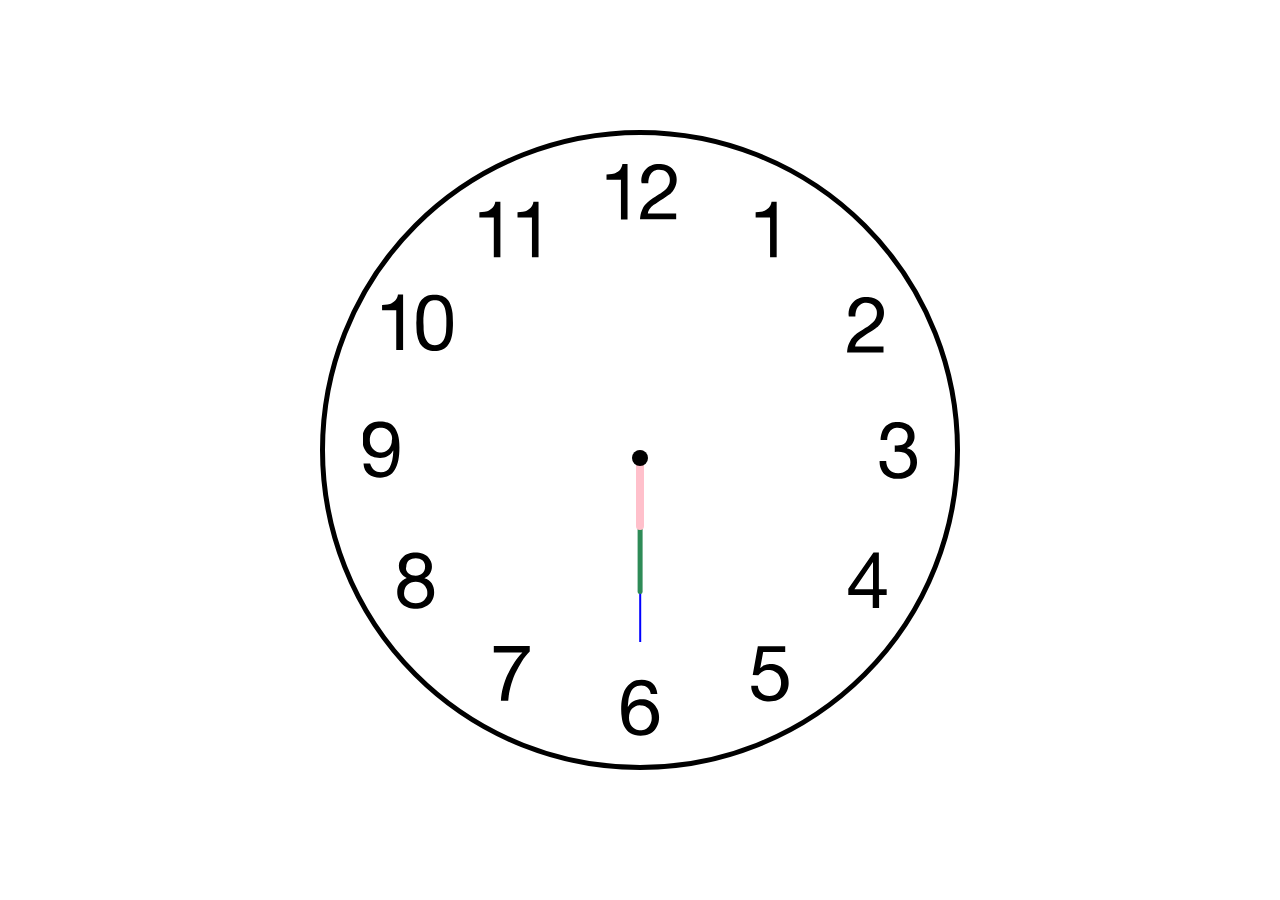
<file: analog saat/index.html>
<!DOCTYPE html>
<html lang="en">
<head>
    <meta charset="UTF-8">
    <meta name="viewport" content="width=device-width, initial-scale=1.0">
    <title>Analog Saat</title>
    <link rel="stylesheet" href="style.css">
</head>
<body>
    <div class="clock">
        <div class="secs"></div>
        <div class="mins"></div>
        <div class="hours"></div>
        <div class="dot"></div>

    </div>
    <script src="script.js"></script>
</body>
</html>
</file>
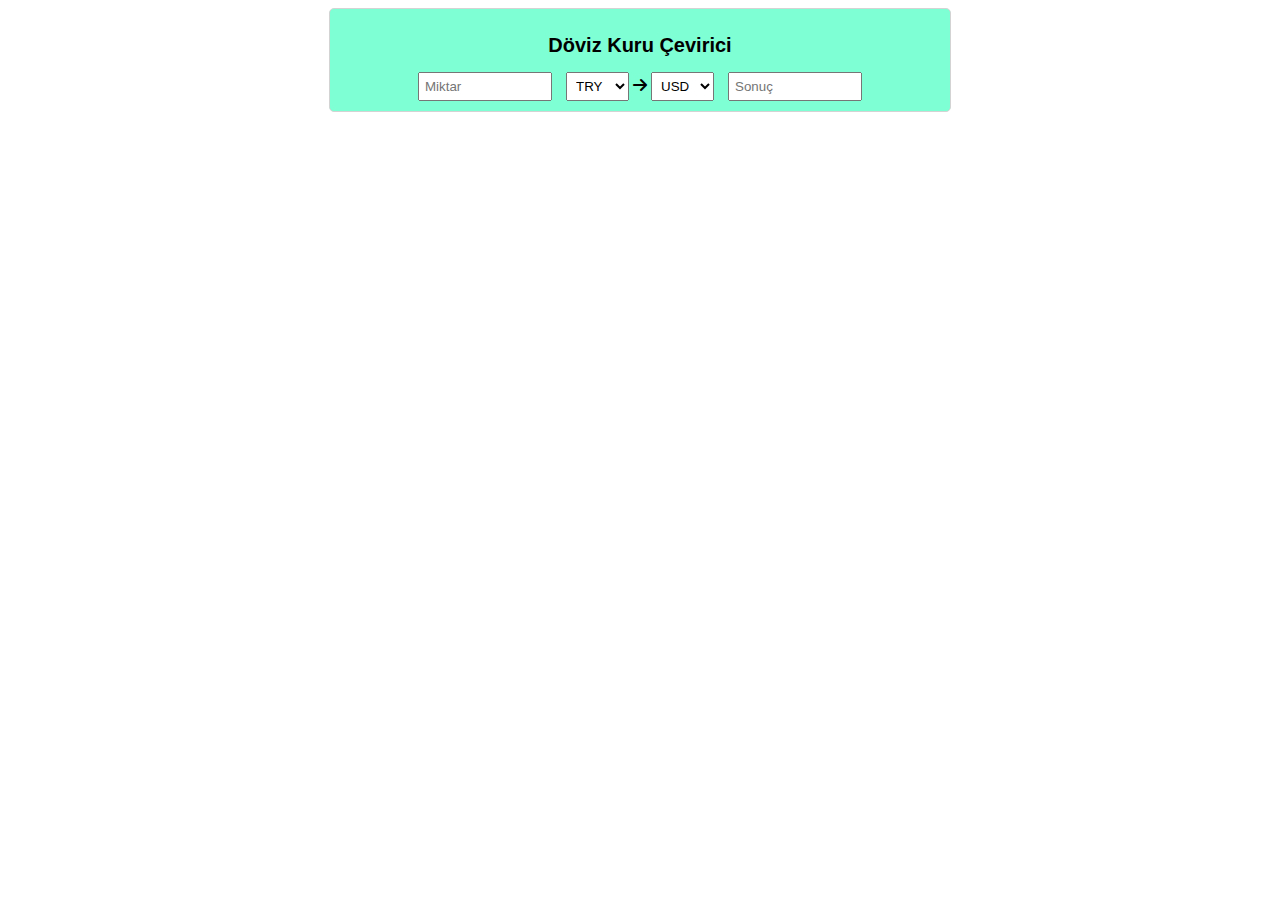
<file: döviz uygulaması/index.html>
<!DOCTYPE html>
<html lang="en">
<head>
    <meta charset="UTF-8">
    <meta name="viewport" content="width=device-width, initial-scale=1.0">
    <title>Döviz Kuru Uygulaması </title>
    <link rel="stylesheet" href="https://cdnjs.cloudflare.com/ajax/libs/font-awesome/6.6.0/css/all.min.css">
    <link rel="stylesheet" href="style.css">
<body>
    <div id="container">
        <div id="main">
            <div class="header-wrapper">
                <h4>Döviz Kuru Çevirici</h4>
            </div>
            <div class="content-wrapper">
                <input id="amount" type="number"
                placeholder="Miktar"/>

                <select id="firstCurrencyOption">
                   <option>USD</option>
                   <option>EUR</option>
                   <option>JPY</option>
                   <option>BGN</option>
                   <option>CZK</option>
                   <option>DKK</option>
                   <option>GBD</option>
                   <option>HUF</option>
                   <option>PLN</option>
                   <option>RON</option>
                   <option>SEK</option>
                   <option>CHF</option>
                   <option>ISK</option>
                   <option>NOK</option>
                   <option>HRK</option>
                   <option>RUB</option>
                   <option selected>TRY</option>
                   <option>AUD</option>
                   <option>BRL</option>
                   <option>CAD</option>
                   <option>CNY</option>
                   <option>HKD</option>
                   <option>IDR</option>
                   <option>ILS</option>
                   <option>INR</option>
                   <option>KRW</option>
                   <option>MXN</option>
                   <option>MYR</option>
                   <option>NZD</option>
                   <option>PHP</option>
                   <option>SGD</option>
                   <option>THB</option>
                   <option>ZAR</option>
                </select>

                <i class="fa-solid fa-arrow-right"></i>

                <select id="secondCurrencyOption">
                    <option>USD</option>
                    <option>EUR</option>
                    <option>JPY</option>
                    <option>BGN</option>
                    <option>CZK</option>
                    <option>DKK</option>
                    <option>GBD</option>
                    <option>HUF</option>
                    <option>PLN</option>
                    <option>RON</option>
                    <option>SEK</option>
                    <option>CHF</option>
                    <option>ISK</option>
                    <option>NOK</option>
                    <option>HRK</option>
                    <option>RUB</option>
                    <option>TRY</option>
                    <option>AUD</option>
                    <option>BRL</option>
                    <option>CAD</option>
                    <option>CNY</option>
                    <option>HKD</option>
                    <option>IDR</option>
                    <option>ILS</option>
                    <option>INR</option>
                    <option>KRW</option>
                    <option>MXN</option>
                    <option>MYR</option>
                    <option>NZD</option>
                    <option>PHP</option>
                    <option>SGD</option>
                    <option>THB</option>
                    <option>ZAR</option>
                 </select>

                 <input type="number" id="result" 
                 readonly placeholder="Sonuç" />

            </div>
        </div>
    </div>
    <script src="currency.js"></script>
    <script src="main.js"></script>
</body>
</html>
</file>
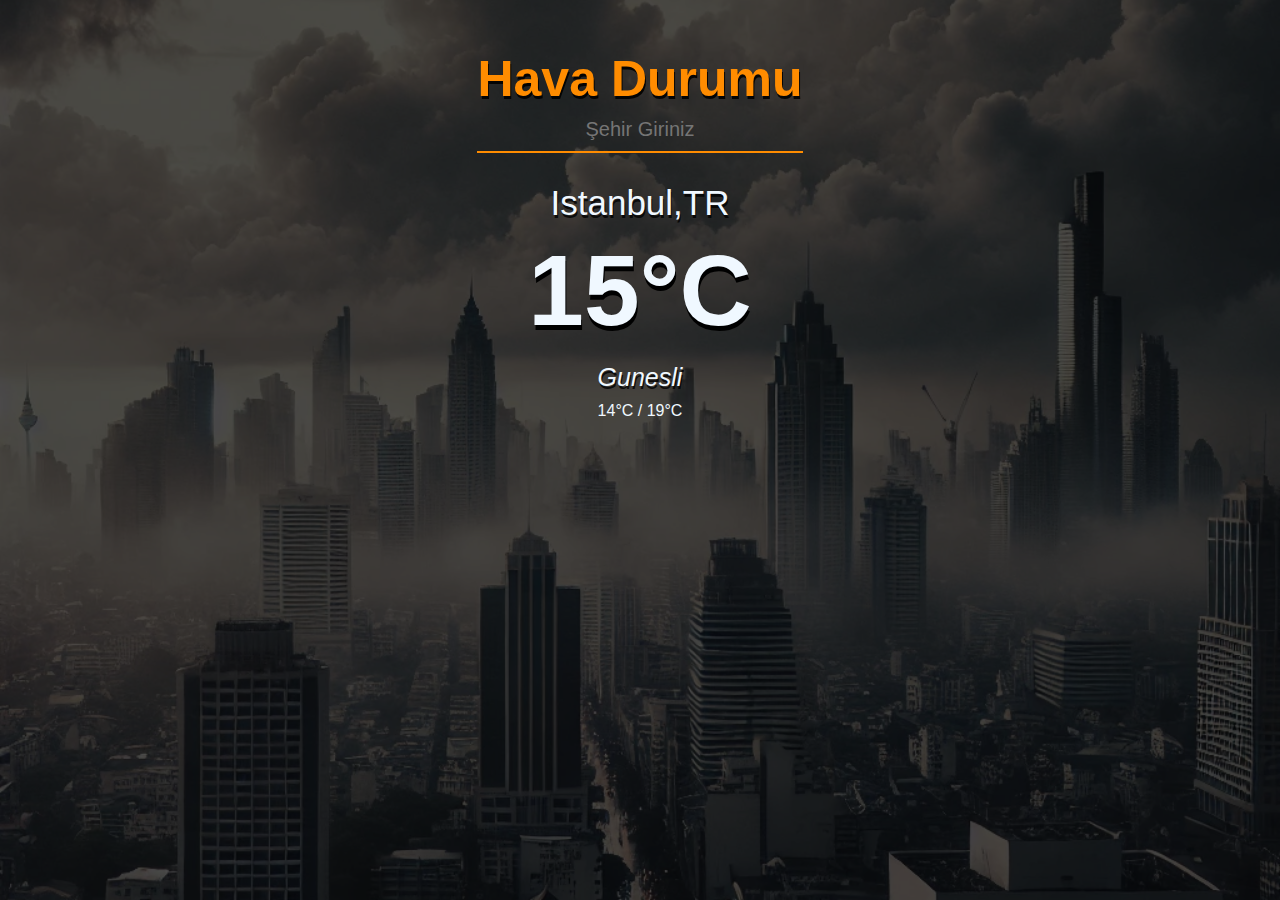
<file: hava durumu/index.html>
<!DOCTYPE html>
<html lang="tr">
<head>
    <meta charset="UTF-8">
    <meta name="viewport" content="width=device-width, initial-scale=1.0">
    <meta http-equiv="X-UA-Compatible" content="ie-edge">
    <title>Hava Durumu</title>
    <link rel="stylesheet" href="style.css">
</head>
<body>
    <div class="app">
        <div class="header">
        <h1>Hava Durumu</h1>
        <input type="text" id="searchBar" placeholder="Şehir Giriniz">
    </div>
    <div class="content">
        <div class="city">Istanbul,TR</div>
        <div class="temp">15°C</div>
        <div class="desc">Gunesli</div>
        <div class="minmax">14°C / 19°C</div>

    </div>
</div>
        <script src="script.js"></script>
</body>
</html>
</file>
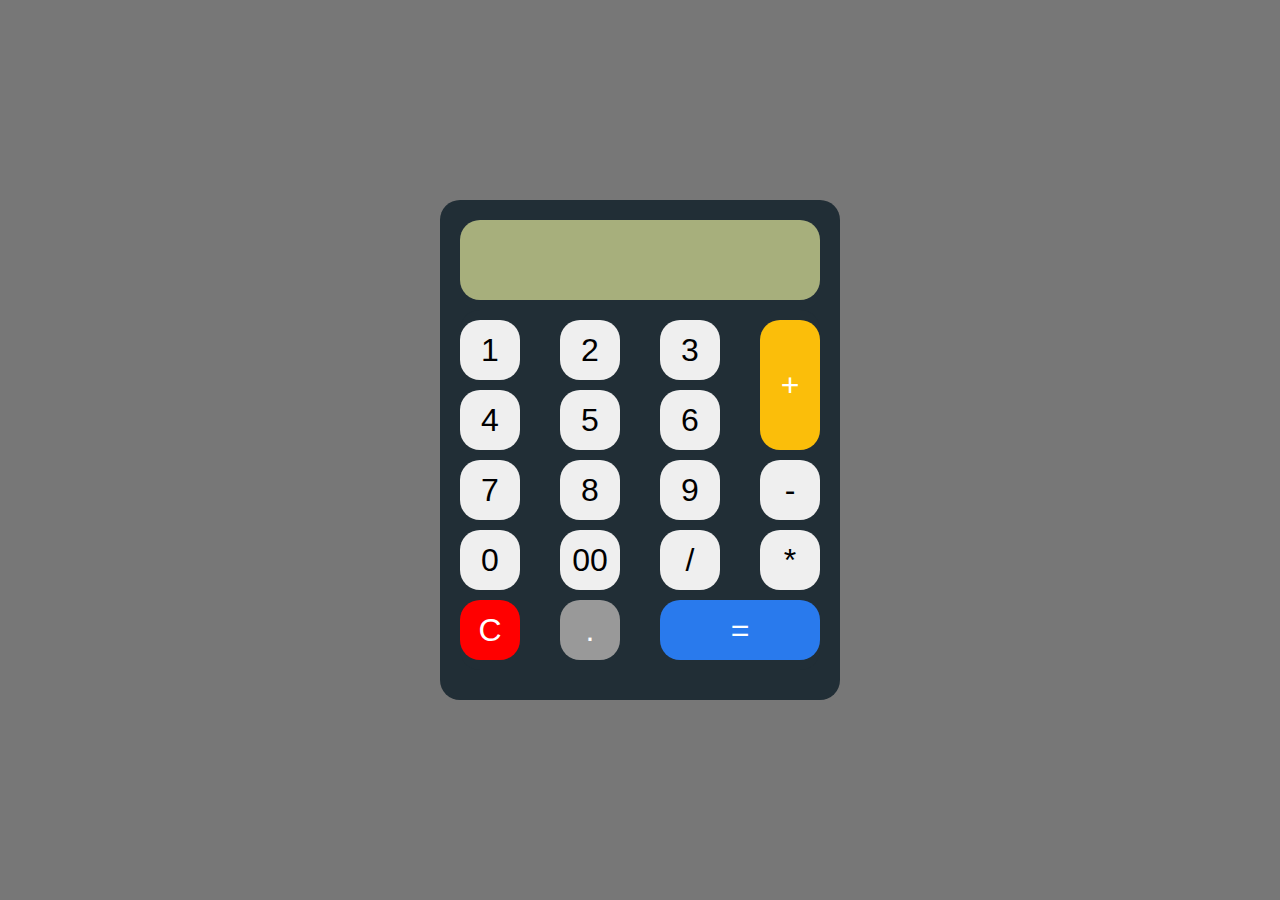
<file: js Hesap makinesi/index.html>
<!DOCTYPE html>
<html lang="tr">
<head>
    <meta charset="UTF-8">
    <meta http-equiv="X-UA-Compatible" content="IE=edge">
    <meta name="viewport" content="width=device-width, initial-scale=1.0">
    <title>Hesap Makinesi</title>
    <link rel="stylesheet" href="calculyator.css" class="">
</head>
<body>
    <section>
        <input type="text" class="inner">
        <div class="first">
            <button type="button" class="zero" id="btn" data-num="0">0</button>
            <button type="button" class="one" id="btn" data-num="1">1</button>
            <button type="button" class="two" id="btn" data-num="2">2</button>
            <button type="button" class="three" id="btn" data-num="3">3</button>
            <button type="button" class="four" id="btn" data-num="4">4</button>
            <button type="button" class="five" id="btn" data-num="5">5</button>
            <button type="button" class="six" id="btn" data-num="6">6</button>
            <button type="button" class="seven" id="btn" data-num="7">7</button>
            <button type="button" class="eight" id="btn" data-num="8">8</button>
            <button type="button" class="nine" id="btn" data-num="9">9</button>
            <button type="button" class="zero2" id="btn" data-num="00">00</button>
            <button type="button" class="plus" id="btn" data-num="+">+</button>
            <button type="button" class="minus" id="btn" data-num="-">-</button>
            <button type="button" class="div" id="btn" data-num="/">/</button>
            <button type="button" class="mul" id="btn" data-num="*">*</button>
            <button type="button" class="dot" id="btn" data-num=".">.</button>
            <button type="button" class="clear">C</button>
            <button type="button" class="equal">=</button>

        </div>
    </section>
    <script src="calculyator.js"></script>
</body>
</html>
</file>
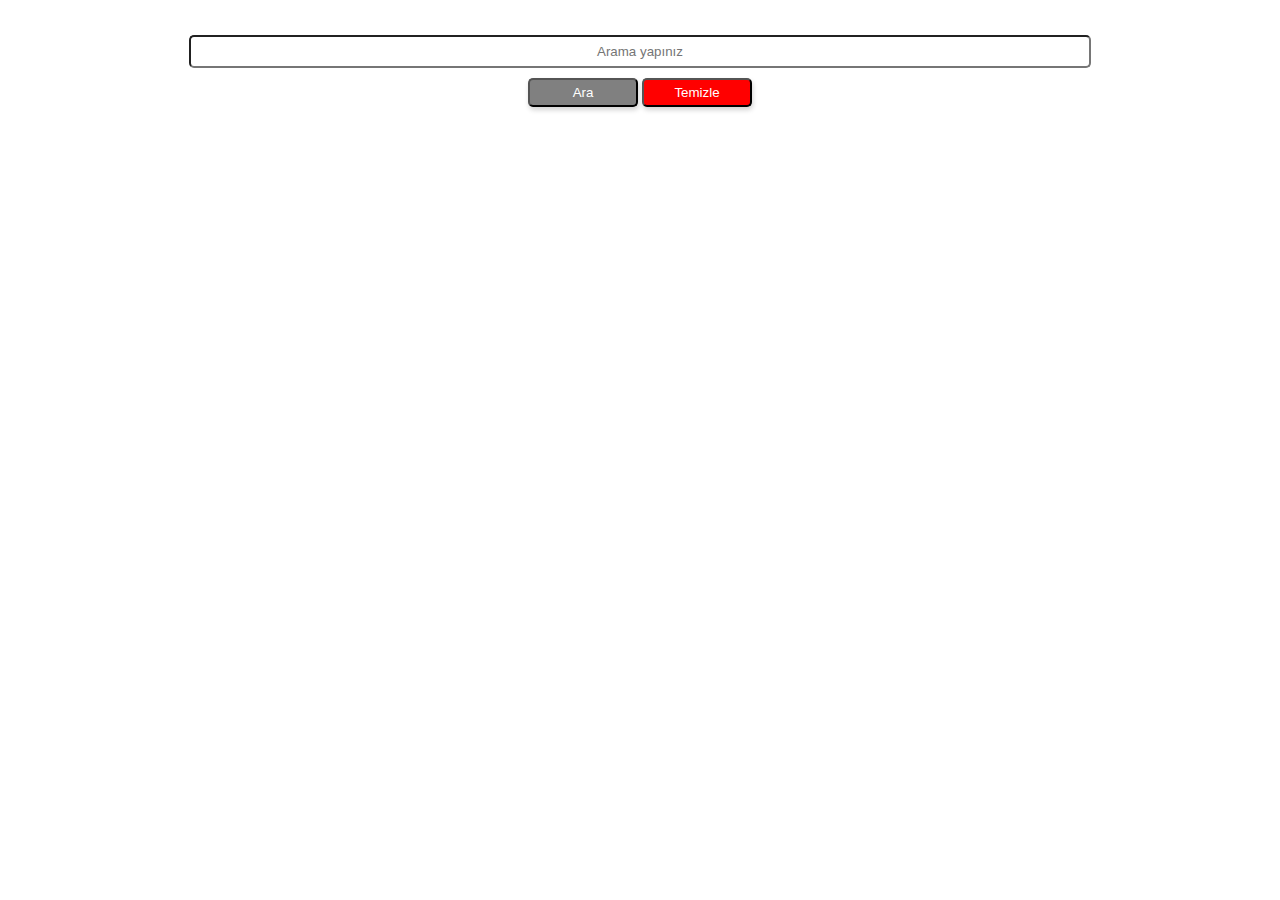
<file: Resim bulma uygulaması/resimbul.html>
<!DOCTYPE html>
<html lang="tr">
<head>
    <meta charset="UTF-8">
    <meta name="viewport" content="width=device-width, initial-scale=1.0">
    <title>Resim Arama Uygulaması</title>
    <link rel="stylesheet" href="style.css">
</head>
<body>

    <div>
        <div class="form-wrapper">
            <form id="form">
                <input  id="searchInput" "text" placeholder="Arama yapınız"/>

                <div class="button-wrapper">
                    <button id="searchButton">Ara</button>
                    <button id="clearButton">Temizle</button>
                </div>

            </form>
        </div>
        <div class="imagelist-wrapper">
            <!---Resimler-->
        
        </div>
    </div>




    <script src="resimbul.js"></script>
</body>
</html>
</file>
<file: analog saat/style.css>
*{
    margin: 0;
    padding: 0;
    box-sizing: border-box;
}

body{
    height: 100vh;
    display: flex;
    justify-content: center;
    align-items: center;
}

.clock{
    position: relative;
    width: 40rem;
    height: 40rem;
    border: 5px solid black;
    border-radius: 50%;
    background: url(ios_clock.svg) center;
    background-repeat: no-repeat;
    background-size: 88%;
 }

 .secs {
    position: absolute;
    top: 50%;
    left: 50%;
    height: 12rem;
    width: .1rem;
    background-color: blue;
    transform: translateX(-50%);
    transform-origin: 25% 0;
 }

 .mins {
    position: absolute;
    top: 50%;
    left: 50%;
    height: 9rem;
    width: .3rem;
    border-radius: 20px;
    background-color: seagreen;
    transform: translateX(-50%);
    transform-origin: 25% 0;

 }

 .hours {
    position: absolute;
    top: 50%;
    left: 50%;
    height: 5rem;
    width: .5rem;
    background-color: pink;
    border-radius: 15px;
    transform: translateX(-50%);
    transform-origin: 25% 0;
 }

 .dot {
    position: absolute;
    top: 50%;
    left: 50%;
    height: 1rem;
    width: 1rem;
    border-radius: 50%;
    background-color: black;
    transform: translateX(-50%);
 }
</file>
<file: döviz uygulaması/style.css>
#container{
    display: flex;
    flex-direction: column;
    align-items: center;
    justify-content: center;
}

#main {
    display: flex;
    flex-direction: column;
    align-items: center;
    border: 1px solid lightgray;
    width: 600px;
    height: auto;
    padding: 10px;
    border-radius: 5px;
    background-color: aquamarine;
    justify-content: center;
}

.header-wrapper{
    display: flex;
    flex-direction: column;
    align-items: center;
}
.header-wrapper > h4{
    margin: 15px ;
    font-family: Arial, Helvetica, sans-serif;
    font-size: 20px;
}

input{
    padding: 5px;
    margin: 0px 10px;
    width: 120px;
}

select{
    padding: 5px;
}
</file>
<file: hava durumu/style.css>
*{ margin: 0px;  padding: 0px; box-sizing: border-box; }

body{
    font-family: Arial, Helvetica, sans-serif;
    color: aliceblue;
    background-image: url('DALL·E\ 2024-10-17\ 13.11.32\ -\ A\ cityscape\ with\ overcast\ skies\,\ featuring\ tall\ buildings\ and\ a\ cloudy\ atmosphere.\ The\ scene\ includes\ a\ mix\ of\ modern\ skyscrapers\ and\ older\ architectu.webp');
    background-position: center;
    background-repeat: no-repeat;
    background-size: cover;
    height: 100vh;
}
.app{
    display: flex;
    flex-direction: column;
    align-items: center;
    text-align: center;
    background: rgba(0, 0,0, .7);
    height: 100vh;
}

.header{ padding: 50px 20px 30px 20px;}
.header h1{
    font-size: 50px;
    color: darkorange;
    text-shadow: 1px 3px rgba(0, 0, 0, .9) ;
}

.header input{
    width: 100%;
    padding: 10px;
    background: transparent;
    border: 0;
    outline: 0;
    border-bottom: 2px solid darkorange;
    text-align: center;
    font-size: 20px;
    color: white;
}
.city{
    font-size: 35px;
    font-weight: 500;
    margin-bottom: 10px;
    text-shadow: 1px 3px rgba(0, 0, 0, .8);
}

.temp{
    font-size: 100px;
    font-weight: 700;
    margin-bottom: 15px;
    text-shadow: 1px 5px rgba(0,0,0,1);
}
.desc{
    font-size: 25px;
    font-style: italic;
    text-shadow: 1px 3px rgba(0, 0, 0, .8);
    margin-bottom: 10px;

}

.minmX{
    font-size: 24px;
    text-shadow: 1px 3px rgba(0, 0, 0, .8);
}
</file>
<file: js Hesap makinesi/calculyator.css>
*{
    margin: 0;
    padding: 0;
    box-sizing: border-box;
}
body{
    display: flex;
    justify-content: center;
    align-items: center;
    background: #777;
    min-height: 100vh;
}
section{
    position: relative;
    width: 400px;
    height: 500px;
    background: #212e36;
    border-radius: 20px;
    display: flex;
    justify-content: center;
    align-items: center;
}
.inner{
    position: absolute;
    border-radius: 20px;
    display: flex;
    justify-content: center;
    align-items: center;
    width: 360px;
    height: 80px;
    font-size: 2em;
    text-align: right;
    background: #a7af7c;
    top: 20px;
    border: none;
    outline: none;
}
.first{
    position: relative;
    display: flex;
    justify-content: center;
    align-items: center;
    width: 360px;
    height: 360px;
    background: #212e36;
    top: 40px;
    border-radius: 20px;
}
button{
    position: absolute;
    width: 60px;
    height: 60px;
    font-size: 2em;
    border-radius: 20px;
    border: none;
    outline: none;
}
.equal{
    bottom: 10px;
    right: 10px;
    top: 290px;
    width: 160px;
    left: 200px;
    background: #297aed;
    color: white;
}
.clear{
    bottom: 10px;
    right: 80px;
    top: 290px;
    left: 0px;
    background: #ff0000;
    color: white;
}
.one{
   top: 10px;
   left: 0px;
}
.two{
    top: 10px;
    left: 100px;
}
.three{
    top: 10px;
    left: 200px;
}
.plus{
    top: 10px;
    left: 300px;
    height: 130px;
    background: #fbbe0a;
    color: white;
}
.four{
    top: 80px;
    left: 0px;
}
.five{
    top: 80px;
    left: 100px;
}
.six{
    top: 80px;
    left: 200px;
}
.minus{
    top: 150px;
    left: 300px;
}
.dot{
    top: 290px;
    left: 100px;
    background: #999;
    color: white;
}
.seven{
    top: 150px;
    left: 0px;
}
.eight{
    top: 150px;
    left: 100px;
}
.nine{
    top: 150px;
    left: 200px;
}
.mul{
    top:220px;
    left: 300px;
}
.div{
    top: 220px;
    left: 200px;
}
.zero{
    top: 220px;
    left: 0px;
}
.zero2{
    top: 220px;
    left: 100px;
}
</file>
<file: Resim bulma uygulaması/style.css>
.form-wrapper{
    display: flex;
    flex-direction: column;
    width: 100%;
    margin: 35px 0px;
}

#form {
    display: flex;
    flex-direction: column;
    align-items: center;
}

#searchInput{
    width: 70%;
    padding: 7px;
    border-radius: 5px;
    text-align: center;
}

.button-wrapper{
    margin: 10px 0px;
}

#searchButton{
    width: 110px;
    border-radius: 5px;
    padding: 5px;
    background-color: gray;
    color: white;
    box-shadow: 1px 3px 5px lightgray;
}

#clearButton{
    width: 110px;
    border-radius: 5px;
    padding: 5px;
    background-color: red;
    color: white;
    box-shadow: 1px 3px 5px lightgray;
}

.imagelist-wrapper{
    display: flex;
    flex-direction: row;
    flex-wrap: wrap;
    justify-content: center;

}

.imagelist-wrapper > .card{
    margin: 20px;
    border: 1px solid grey;
    padding: 10px;
    border-radius: 5px;
    box-shadow: 3px 5px 8px grey;
}
</file>
